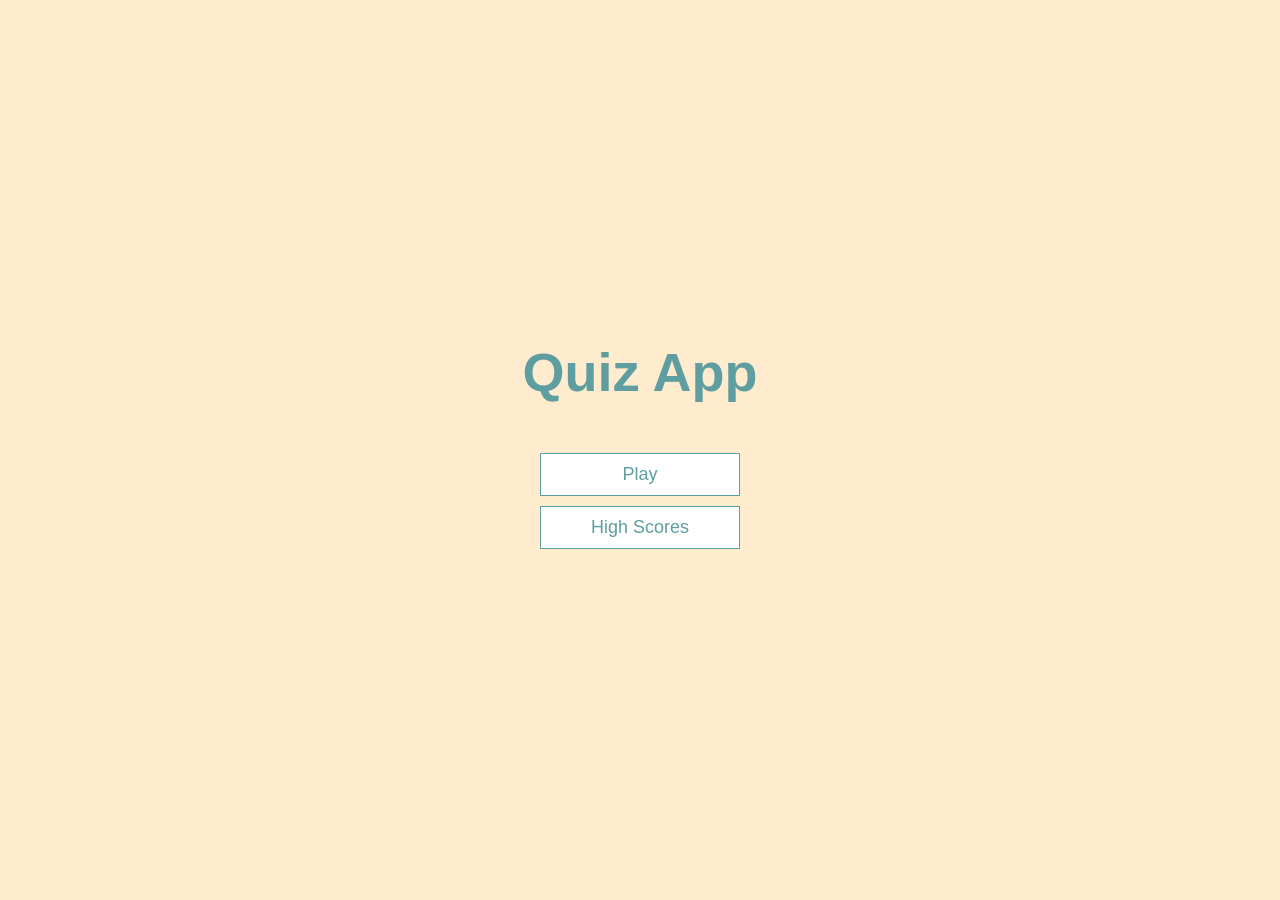
<file: index.html>
<!DOCTYPE html>
<html lang="en">
    <head>
        <meta charset="UTF-8">
        <meta name="viewport" content="width=device-width, initial-scale=1.0">
        <meta http-equiv="X-UA-Compatible" content="ie=edge">
        <title>Quiz App</title>
        <link rel="stylesheet" href="app.css">
    </head>
    <body>
        <div class="container">
            <div id="home" class="flex-center flex-column">
                <h1>Quiz App</h1>
                <a class="btn" href="/game.html">Play</a>
                <a class="btn" href="/highscores.html">High Scores</a>
            </div>
        </div>
    </body>
</html>
</file>
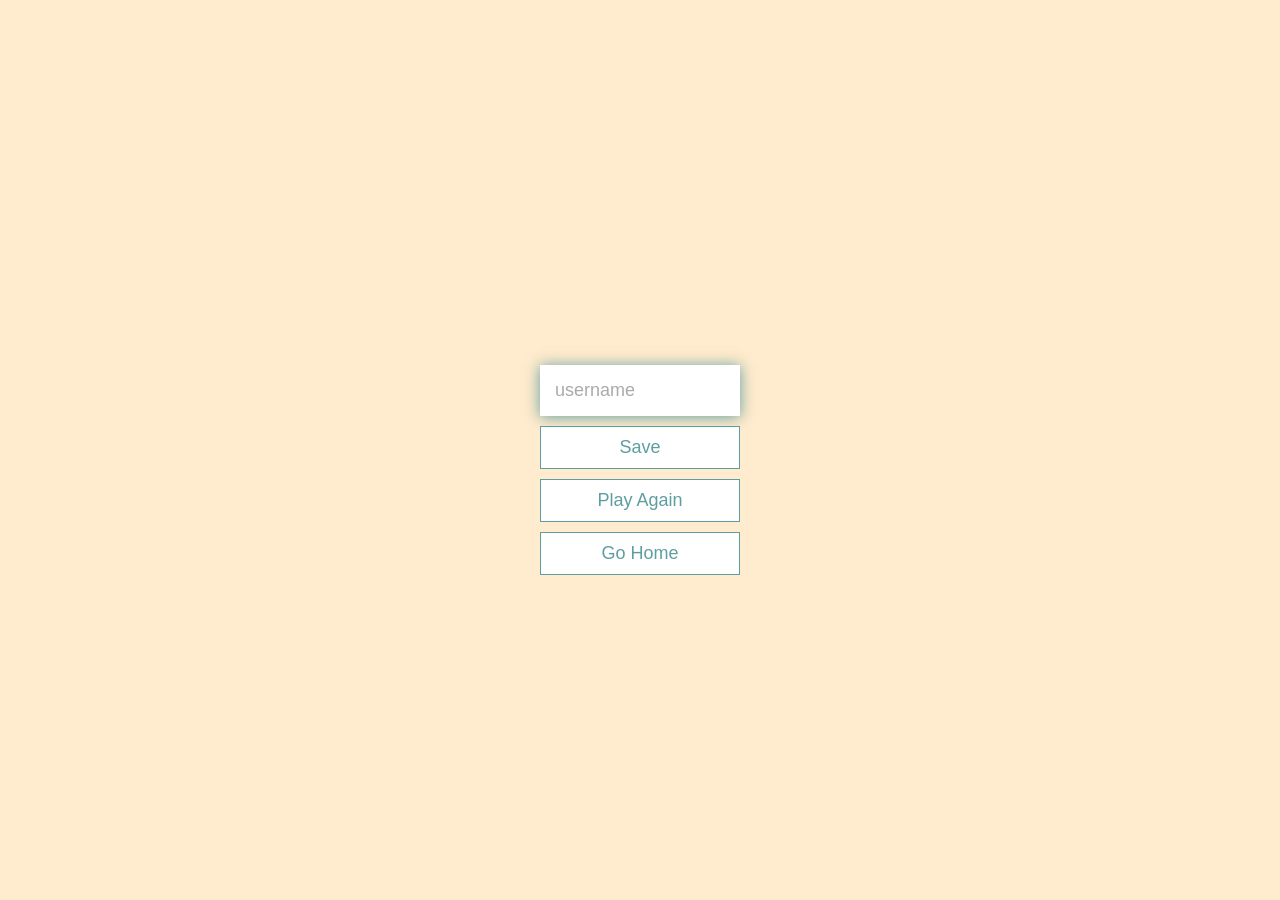
<file: end.html>
<!DOCTYPE html>
<html lang="en">
<head>
    <meta charset="UTF-8">
    <meta name="viewport" content="width=device-width, initial-scale=1.0">
    <meta http-equiv="X-UA-Copatible" content="ie=edge" />
    <title>Congrats!</title>
    <link rel="stylesheet" href="app.css" />
</head>
<body>
    <div class="container">
        <div id="id" class="flex-center flex-column">
            <h1 id="finalScore">0</h1>
            <form>
                <input type="text" name="username" id="username" placeholder="username"/>
                <button type="submit" id="saveButton" class="btn" disabled onclick="saveHighScore(event)">Save</button>
            </form>
            <a class="btn" href="game.html">Play Again</a>
            <a class="btn" href="/">Go Home</a>
        </div>
    </div>
    <script src="end.js"></script>
</body>
</html>
</file>
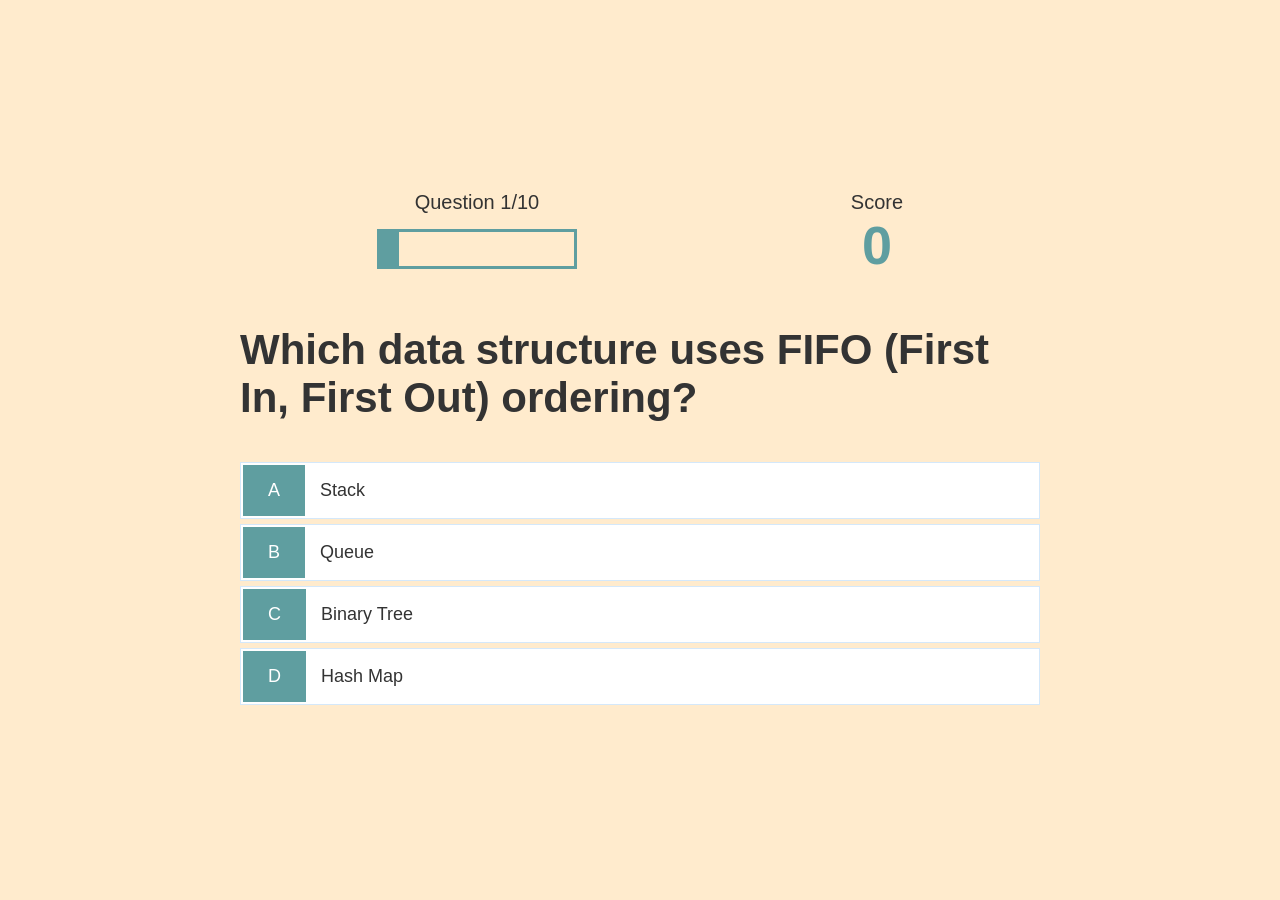
<file: game.html>
<!DOCTYPE html>
<html lang="en">
<head>
    <meta charset="UTF-8">
    <meta name="viewport" content="width=device-width, initial-scale=1.0">
    <title>Quiz App - Play</title>
    <link rel="stylesheet" href="app.css"/>
    <link rel="stylesheet" href="game.css"/>
</head>
<body>
    <div class="container">
        <div id="loader"></div>
        <div id="game" class="justify-center flex-column hidden">
            <div id="hud">
                <div id="hud-item">
                    <p class="hud-prefix">
                        <span>Question</span>
                        <span id="progressText"></span>
                    </p>
                    <div id="progressBar">
                        <div id="progressBarFull"></div>
                    </div>
                </div>
                <div id="hud-item">
                    <p class="hud-prefix">
                        Score
                    </p>
                    <h1 class="hud-main-text" id="score" >0</h1>
                </div>
            </div>
            <h2 id="question">What is the answer to these questions?</h2>
            <div class="choice-container">
                <p class="choice-prefix">A</p>
                <p class="choice-text" data-number="1">Choice 1</p>
            </div>
            <div class="choice-container">
                <p class="choice-prefix">B</p>
                <p class="choice-text" data-number="2">Choice 2</p>
            </div>
            <div class="choice-container">
                <p class="choice-prefix">C</p>
                <p class="choice-text" data-number="3">Choice 3</p>
            </div>
            <div class="choice-container">
                <p class="choice-prefix">D</p>
                <p class="choice-text" data-number="4">Choice 4</p>
            </div>
        </div>
    </div>
    <script src="game.js" ></script>
</body>
</html>
</file>
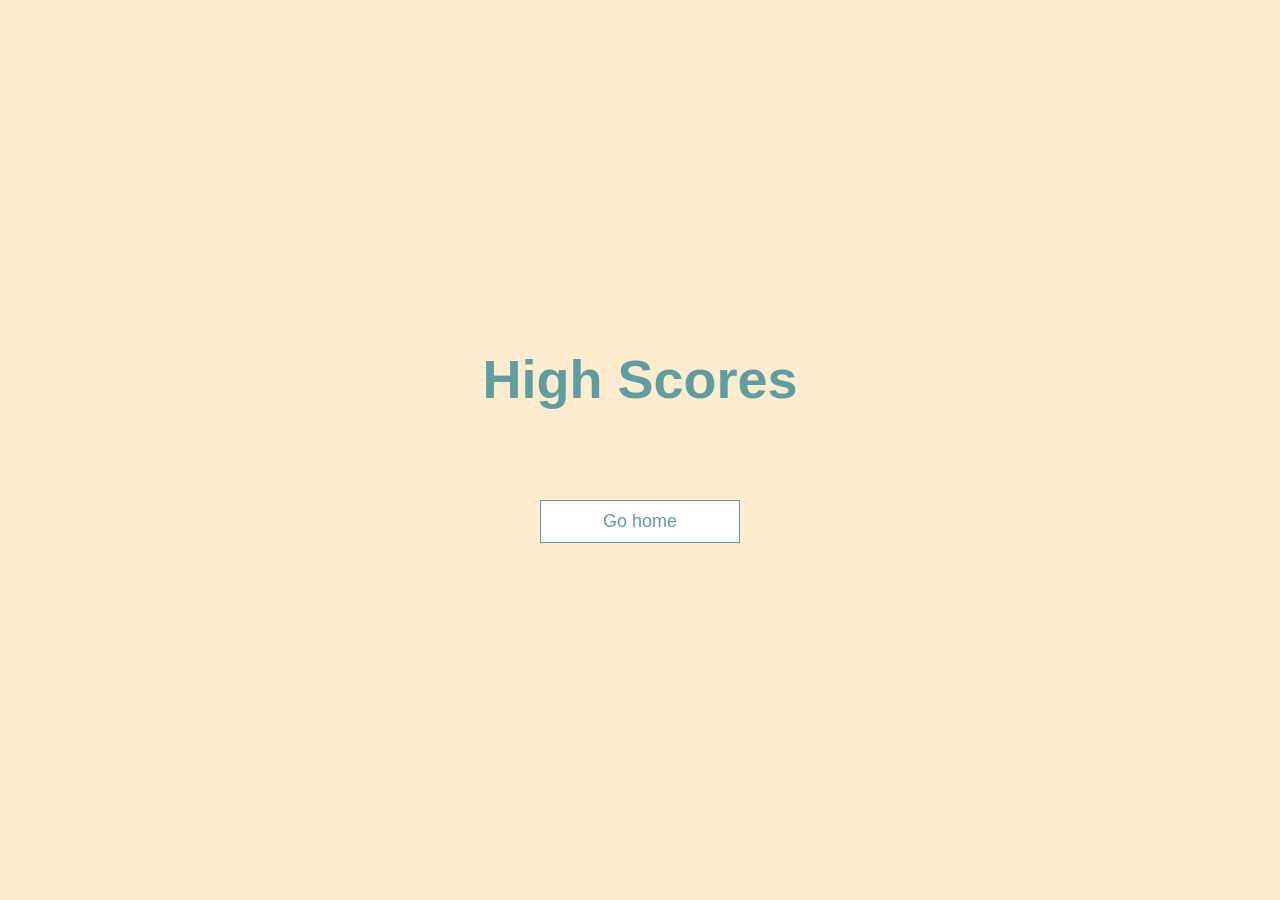
<file: highscores.html>
<!DOCTYPE html>
<html lang="en">
<head>
    <meta charset="UTF-8">
    <meta name="viewport" content="width=device-width, initial-scale=1.0">
    <meta http-equiv="X-UA-Copatible" content="ie=edge" />
    <title>High Scores</title>
    <link rel="stylesheet" href="app.css" />
    <link rel="stylesheet" href="highscores.css" />
</head>
<body>
    <div class="container">
        <div id="highScores" class="flex-center flex-column">
            <h1 id="finalScores">High Scores</h1>
            <ul id="highScoresList"></ul>
            <a href="/" class="btn">Go home</a>
        </div>
    </div>
    <script src="highscores.js"></script>
</body>
</html>
</file>
<file: app.css>
:root {
    background-color: blanchedalmond;
    font-size: 62.5%;
}

*{
    box-sizing: border-box;
    font-family: Arial, Helvetica, sans-serif;
    margin: 0;
    padding: 0;
    color: #333;
}

h1,
h2,
h3,
h4 {
    margin-bottom: 1rem;
}

h1 {
    font-size: 5.4rem;
    color: cadetblue;
    margin-bottom: 5rem;
}

h1 > span {
    margin-bottom: 1rem;
}

h2 {
    font-size: 4.2rem;
    margin-bottom: 4rem;
    font-weight: 700;
}

h3 {
    font-size: 2.8rem;
    font-weight: 500;
}

/* UTILITIES */

.container {
    width: 100vw;
    height: 100vh;
    display: flex;
    justify-content: center;
    align-items: center;
    max-width: 80rem;
    margin: 0 auto;
}

.container > * {
    width: 100%;
}

.flex-column {
    display: flex;
    flex-direction: column;
}

.flex-center {
    justify-content: center;
    align-items: center;
}

.justify-center {
    justify-content: center;
}

.text-center {
    text-align: center;
}

.hidden {
    display: none;
}

/* BUTTONS */

.btn {
    font-size: 1.8rem;
    padding: 1rem 0;
    width: 20rem;
    text-align: center;
    border: 0.1rem solid cadetblue;
    margin-bottom: 1rem;
    text-decoration: none;
    color: cadetblue;
    background-color: white;
}

.btn:hover {
    cursor: pointer;
    box-shadow: 0 0.4rem 1.4rem cadetblue;
    transform: translateY(-0.1rem);
    transition: transform 150ms;
}

.btn[disabled]:hover {
    cursor: not-allowed;
    box-shadow: none;
    transform: none;
}

/* FORMS */
form {
    width: 100%;
    display: flex;
    flex-direction: column;
    align-items: center;
}

input {
    margin-bottom: 1rem;
    width: 20rem;
    padding: 1.5rem;
    font-size: 1.8rem;
    border: none;
    box-shadow: 0 0.1rem 1.4rem 0 cadetblue;
}

input::placeholder {
    color: #aaa
}
</file>
<file: game.css>
.choice-container {
    display: flex;
    margin-bottom: 0.5rem;
    width: 100%;
    font-size: 1.8rem;
    border: 0.1rem solid rgb(86, 165, 235, 0.25);
    background-color: white;
    padding: 0.2rem;
}

.choice-container:hover {
    cursor: pointer;
    box-shadow: 0 0.4rem 1.4rem 0 cadetblue;
    transform: translateX(-0.1rem);
    transition: transform 150ms;
}

.choice-prefix {
    padding: 1.5rem 2.5rem;
    background-color: cadetblue;
    color: white;
}

.choice-text {
    padding: 1.5rem;
    width: 100%;
}

.correct {
    background-color: green;
}

.incorrect {
    background-color: red;
}

#hud {
    display: flex;
    justify-content: space-around;
}

.hud-prefix {
    text-align: center;
    font-size: 2rem;
}

.hud-main-text {
    text-align: center;
}

#progressBar {
    width: 20rem;
    height: 4rem;
    border: 0.3rem solid cadetblue;
    margin-top: 1.5rem;
}

#progressBarFull {
    height: 3.4rem;
    background-color: cadetblue;
    width: 0%;
}


/* LOADER */

#loader {
    border: 1.6rem solid white;
    border-radius: 50%;
    border-top: 1.6rem solid cadetblue;
    width: 12rem;
    height: 12rem;
    animation: spin 2s linear infinite;
}

@keyframes spin {
    0% {
        transform: rotate(0deg);
    }
    100% {
        transform: rotate(360deg);
    }
}
</file>
<file: highscores.css>
#highScoresList {
    list-style: none;
    padding-left: 0;
    margin-bottom: 4rem;
}

.high-score {
    font-size: 2.8rem;
    margin-bottom: 0.5rem;
}

.high-score:hover {
    transform: scale(1.025);
}
</file>
